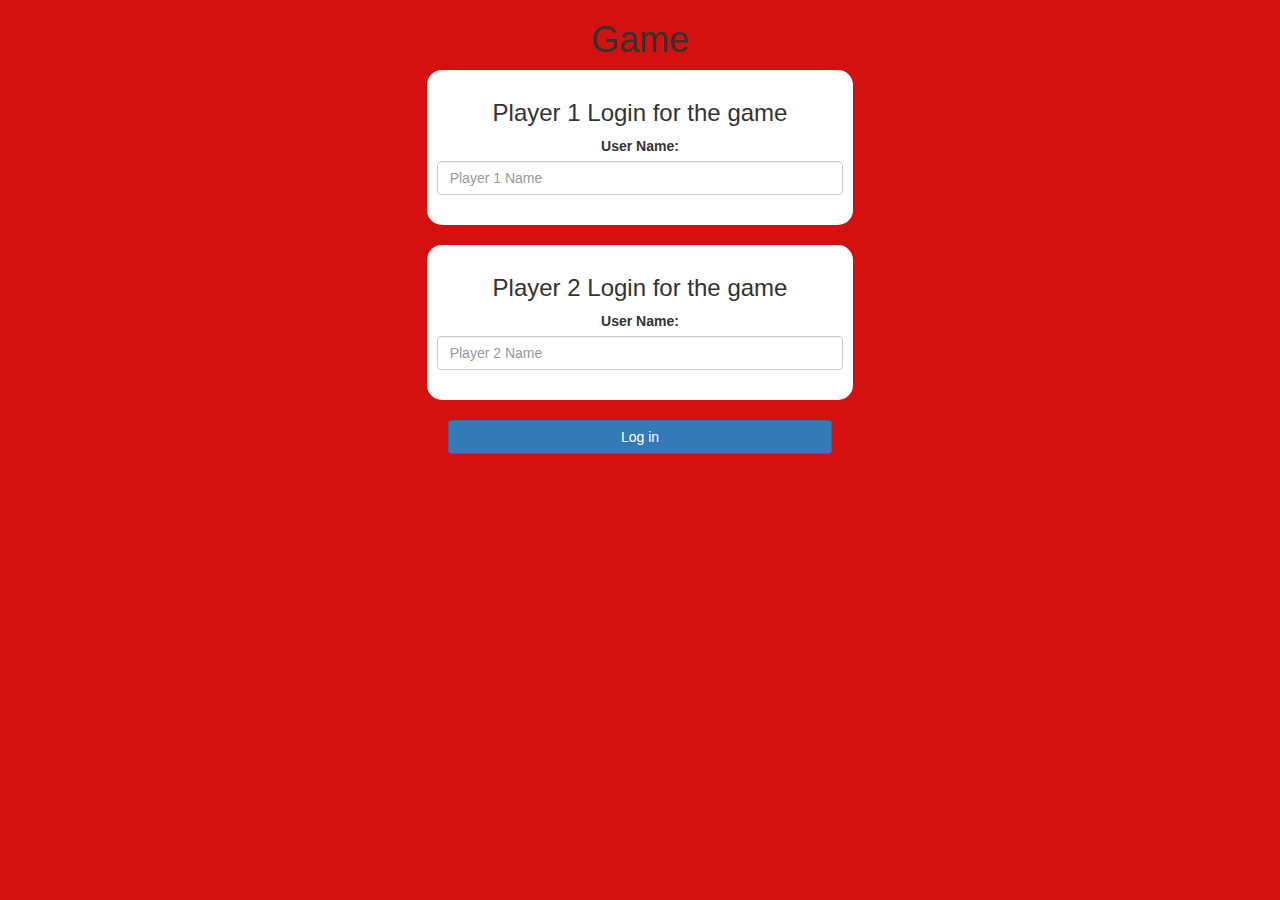
<file: index.html>
<!DOCTYPE html>
<head>
	<title>Login</title>

<meta name="viewport" content="width=device-width, initial-scale=1">
<link rel="stylesheet" href="https://maxcdn.bootstrapcdn.com/bootstrap/3.4.0/css/bootstrap.min.css">
<script src="https://ajax.googleapis.com/ajax/libs/jquery/3.4.1/jquery.min.js"></script>
<script src="https://maxcdn.bootstrapcdn.com/bootstrap/3.4.0/js/bootstrap.min.js"></script>

<link rel="stylesheet" type="text/css" href="style.css">

<script src="main.js"></script>
</head>
<body>

<center>
	<h1>Game</h1>

	<div class="col-lg-4 col-sm-8 col-xs-11 login_div1">
		<h3 >Player 1 Login for the game</h3>
		<label >User Name:</label>
		 <input type="text" id="player1_name_input" class="form-control" placeholder="Player 1 Name">
		 <br>
	</div>
<br>
	<div class="col-lg-4 col-sm-8 col-xs-11 login_div2">
		<h3 >Player 2 Login for the game</h3>
		  <label>User Name:</label>
		 <input type="text" id="player2_name_input" class="form-control" placeholder="Player 2 Name">
		<br>
	</div>
	<br>
		<button style="width:30%" class="btn btn-primary" onclick="addUser()">Log in</button>
</center>

</body>
</html>
</file>
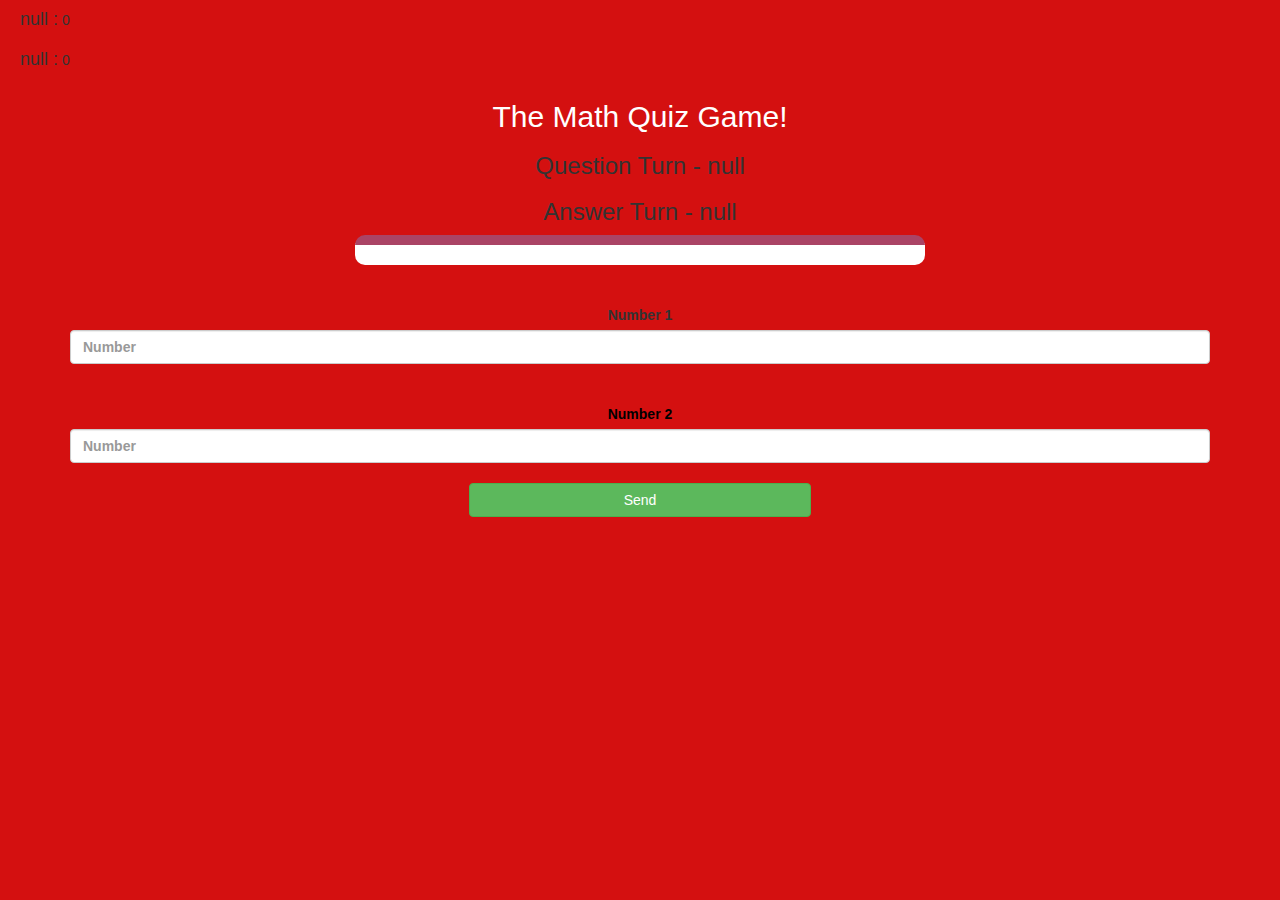
<file: game_page.html>
<!DOCTYPE html>
<html>
<head>
	<title>The Math Quiz Game</title>

<meta name="viewport" content="width=device-width, initial-scale=1">
<link rel="stylesheet" href="https://maxcdn.bootstrapcdn.com/bootstrap/3.4.0/css/bootstrap.min.css">
<script src="https://ajax.googleapis.com/ajax/libs/jquery/3.4.1/jquery.min.js"></script>
<script src="https://maxcdn.bootstrapcdn.com/bootstrap/3.4.0/js/bootstrap.min.js"></script>

<link rel="stylesheet" type="text/css" href="style.css">
</head>
<body>

<h4 id="player1_name"></h4> <span id="player1_score"></span>
<br>
<h4 id="player2_name"></h4> <span id="player2_score"></span>

<div class="container">
	<center>
		<h2 style="color: white;">The Math Quiz Game!</h2>
		<h3 id="player_question"></h3>
		<h3 id="player_answer"></h3>
		<div id="output" class="col-lg-6"> </div>
		<br>
		<br>
		<label>Number 1<b style="color: rgb(0, 0, 0)">
		</label>
		<input type="number" id="number1" class="form-control" placeholder="Number">
		<br>
		<br>
        <label>Number 2<b style="color: rgb(0, 0, 0)">
		</label>
		<input type="number" id="number2" class="form-control" placeholder="Number">
		<br>
		
		<button onclick="send()" class="btn btn-success" style="width: 30%;">Send</button>
	</center>
</div>

<script src="game_page.js"></script>
</body>
</html>
</file>
<file: style.css>
body
{
	background: rgb(212, 16, 16);
}

	.login_div1 , .login_div2
	{
		background: white;
		padding: 10px;
		float: none;
		border-radius: 15px;
	}


#player1_name , #player2_name
{
	display: inline-block;
	margin-left: 20px;
}
#word
{
	width: 60%;
}
#word_display
{
	letter-spacing: 5px;
}
#output
{
background: white;
border-radius: 10px;
border-top: 10px solid #AA4465;
padding: 10px;
float: none;
text-align: left;
}
</file>
